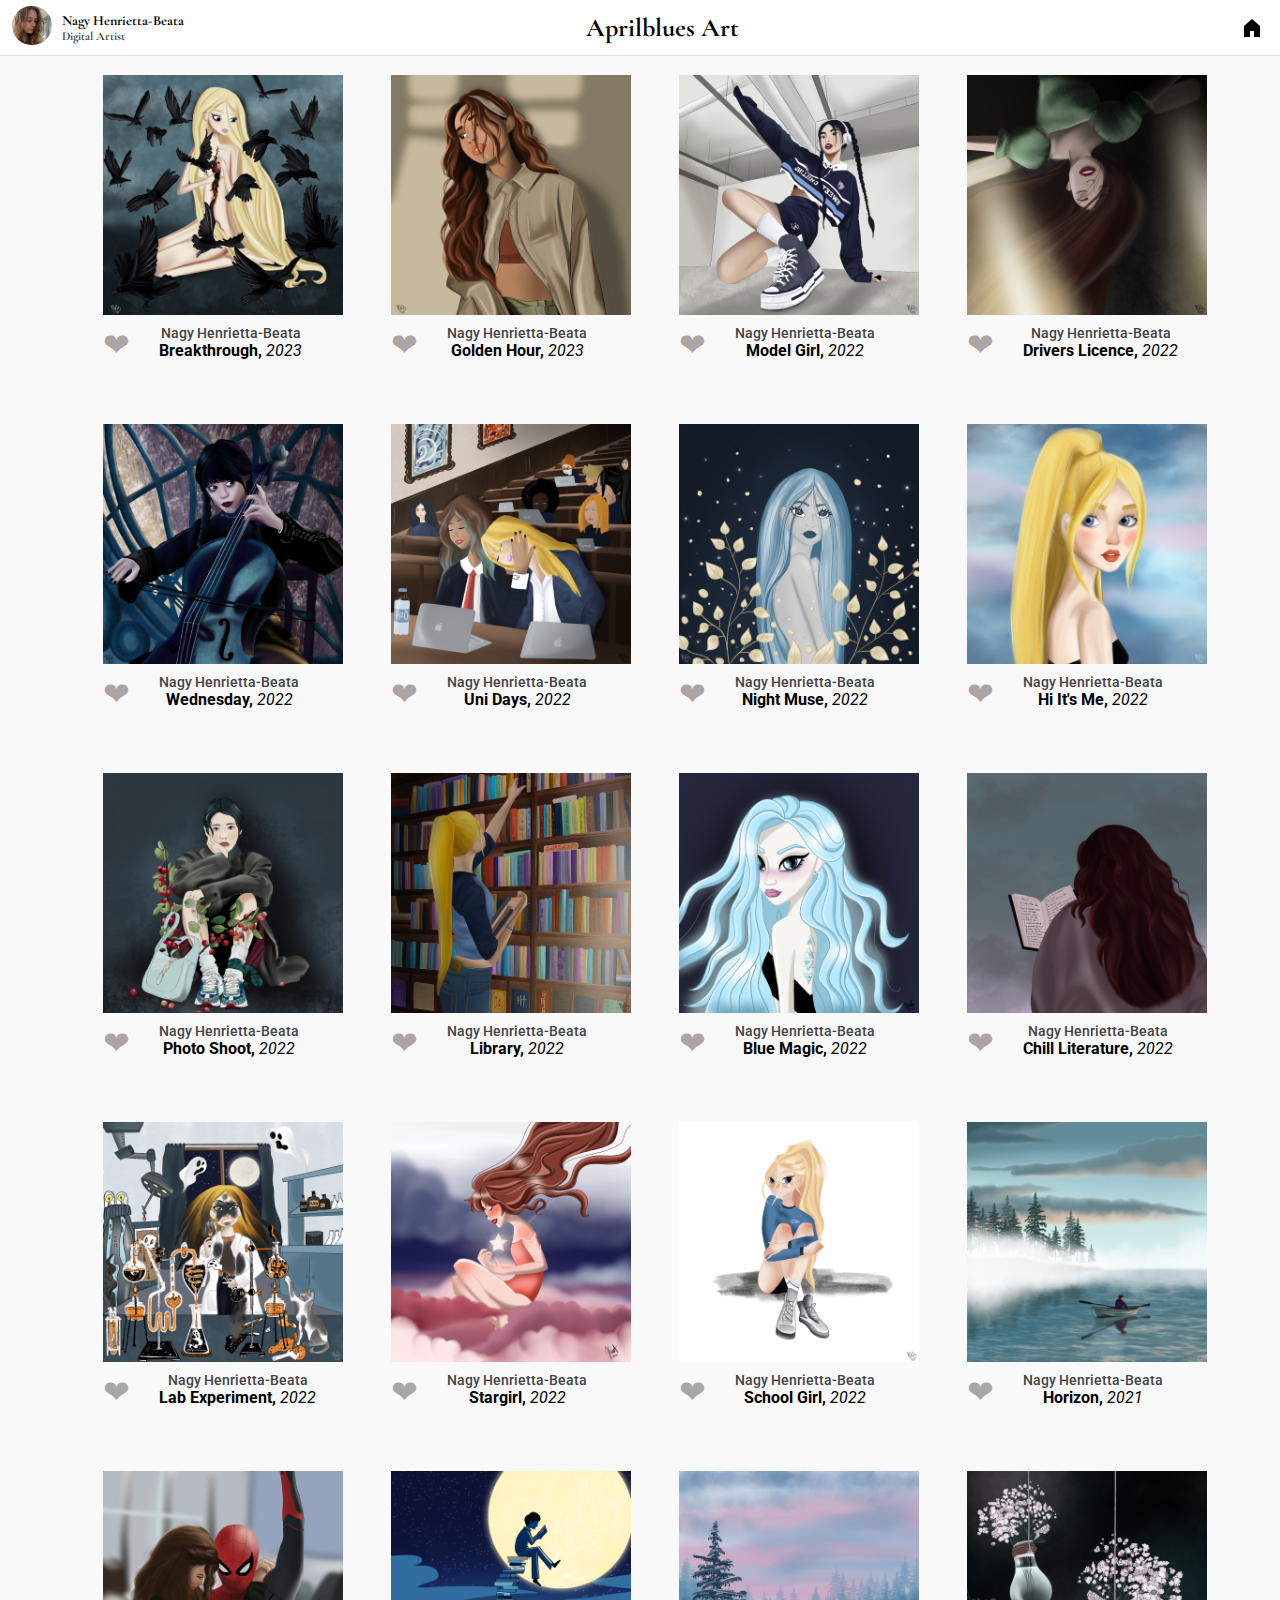
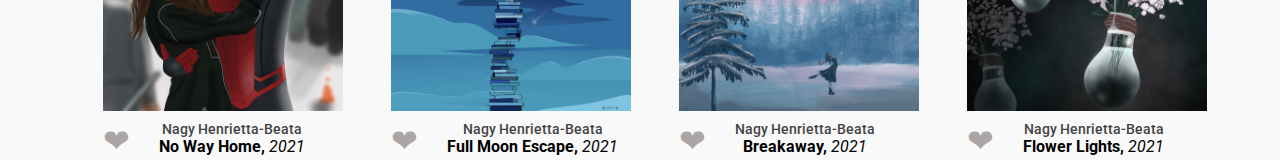
<file: index.html>
<!DOCTYPE html>
<html>
  <head>
    <title> Aprilblues Art </title>

    <link rel="preconnect" href="https://fonts.googleapis.com">
    <link rel="preconnect" href="https://fonts.gstatic.com" crossorigin>
    <link href="https://fonts.googleapis.com/css2?family=Roboto:wght@400;500;700&display=swap" rel="stylesheet">
    <link rel="preconnect" href="https://fonts.googleapis.com">
    <link rel="preconnect" href="https://fonts.gstatic.com" crossorigin>
    <link href="https://fonts.googleapis.com/css2?family=Cormorant+Garamond:ital@1&display=swap" rel="stylesheet">

    <link rel="stylesheet" href="styles/art.css">
    <link rel="stylesheet" href="styles/page.css">
    <link rel="stylesheet" href="styles/page-header.css">
  
  
  </head>
  <body>
    <header class="header">
      <div class="left-section">
        <div><img class="profile-pic" src="profile-pic/me.jpeg"> </div>
        <div>
          <p class="artist-name">Nagy Henrietta-Beata</p>
          <p class="digital-artist"> Digital Artist</p>
        </div>
      </div>
      <div class="middle-section">
        <p class="page-title">Aprilblues Art</p>
      </div>
      <div class="right-section">
      <div class="home-icon-container">
        <img class="home-icon" src="icons/home.svg"> 
        <div class="tool"> Home </div>
      </div>
      </div>

    </header>

  <section class="art-grid" >
  <div class="art-preview">
    <div>
      <img class="art-pic" src="myart/Breakthrough.jpeg">
    </div>
    <div class="heart-shape">
      <input id="heart" type="checkbox" />
      <label for="heart">❤</label>
    </div>
    <div class="art-grid-info">
      <p class="artist">
        Nagy Henrietta-Beata
      </p>
      <p class="artwork-title">
        <strong>Breakthrough,</strong> <i>2023</i>
      </p>
    </div>
  </div>

  <div class="art-preview">
    <div>
      <img class="art-pic" src="myart/Golden Hour.jpeg">
    </div>
    <div class="heart-shape">
      <input id="heart" type="checkbox" />
      <label for="heart">❤</label>
    </div>
    <div class="art-grid-info">
      <p class="artist">
        Nagy Henrietta-Beata
      </p>
      <p class="artwork-title">
        <strong>Golden Hour,</strong> <i>2023</i>
      </p>
    </div>
  </div>

  <div class="art-preview">
    <div>
      <img class="art-pic" src="myart/Model girl.jpeg">
    </div>
    <div class="heart-shape">
      <input id="heart" type="checkbox" />
      <label for="heart">❤</label>
    </div>
    <div class="art-grid-info">
      <p class="artist">
        Nagy Henrietta-Beata
      </p>
      <p class="artwork-title">
        <strong>Model Girl,</strong> <i>2022</i>
      </p>
    </div>
  </div>

  <div class="art-preview">
    <div>
      <img class="art-pic" src="myart/Drivers Licence.jpeg">
    </div>
     <div class="heart-shape">
      <input id="heart" type="checkbox" />
      <label for="heart">❤</label>
    </div>
    <div class="art-grid-info">
      <p class="artist">
        Nagy Henrietta-Beata
      </p>
      <p class="artwork-title">
        <strong>Drivers Licence,</strong> <i>2022</i>
      </p>
    </div>
  </div>

  <div class="art-preview">
    <div>
      <img class="art-pic" src="myart/Wednesday.jpeg">
    </div>
    <div class="heart-shape">
      <input id="heart" type="checkbox" />
      <label for="heart">❤</label>
    </div>
    <div class="art-grid-info">
      <p class="artist">
        Nagy Henrietta-Beata
      </p>
      <p class="artwork-title">
        <strong>Wednesday,</strong> <i>2022</i>
      </p>
    </div>
  </div>

  <div class="art-preview">
    <div>
      <img class="art-pic" src="myart/Uni Days.jpeg">
    </div>
    <div class="heart-shape">
      <input id="heart" type="checkbox" />
      <label for="heart">❤</label>
    </div>
    <div class="art-grid-info">
      <p class="artist">
        Nagy Henrietta-Beata
      </p>
      <p class="artwork-title">
        <strong>Uni Days,</strong> <i>2022</i>
      </p>
    </div>
  </div>

  <div class="art-preview">
    <div>
      <img class="art-pic" src="myart/Night Muse.jpeg">
    </div>
    <div class="heart-shape">
      <input id="heart" type="checkbox" />
      <label for="heart">❤</label>
    </div>
    <div class="art-grid-info">
      <p class="artist">
        Nagy Henrietta-Beata
      </p>
      <p class="artwork-title">
        <strong>Night Muse,</strong> <i>2022</i>
      </p>
    </div>
  </div>

  <div class="art-preview">
    <div>
      <img class="art-pic" src="myart/Hi Its Me.jpeg">
    </div>
    <div class="heart-shape">
      <input id="heart" type="checkbox" />
      <label for="heart">❤</label>
    </div>
    <div class="art-grid-info">
      <p class="artist">
        Nagy Henrietta-Beata
      </p>
      <p class="artwork-title">
        <strong>Hi It's Me,</strong> <i>2022</i>
      </p>
    </div>
  </div>

  <div class="art-preview">
    <div>
      <img class="art-pic" src="myart/Photo Shoot.jpeg">
    </div>
    <div class="heart-shape">
      <input id="heart" type="checkbox" />
      <label for="heart">❤</label>
    </div>
    <div class="art-grid-info">
      <p class="artist">
        Nagy Henrietta-Beata
      </p>
      <p class="artwork-title">
        <strong>Photo Shoot,</strong> <i>2022</i>
      </p>
    </div>
  </div>

  <div class="art-preview">
    <div>
      <img class="art-pic" src="myart/Library.jpeg">
    </div>
    <div class="heart-shape">
      <input id="heart" type="checkbox" />
      <label for="heart">❤</label>
    </div>
    <div class="art-grid-info">
      <p class="artist">
        Nagy Henrietta-Beata
      </p>
      <p class="artwork-title">
        <strong>Library,</strong> <i>2022</i>
      </p>
    </div>
  </div>

  <div class="art-preview">
    <div>
      <img class="art-pic" src="myart/Blue Magic.jpeg">
    </div>
    <div class="heart-shape">
      <input id="heart" type="checkbox" />
      <label for="heart">❤</label>
    </div>
    <div class="art-grid-info">
      <p class="artist">
        Nagy Henrietta-Beata
      </p>
      <p class="artwork-title">
        <strong>Blue Magic,</strong> <i>2022</i>
      </p>
    </div>
  </div>

  <div class="art-preview">
    <div>
      <img class="art-pic" src="myart/Chill Literature.jpeg">
    </div>
    <div class="heart-shape">
      <input id="heart" type="checkbox" />
      <label for="heart">❤</label>
    </div>
    <div class="art-grid-info">
      <p class="artist">
        Nagy Henrietta-Beata
      </p>
      <p class="artwork-title">
        <strong>Chill Literature,</strong> <i>2022</i>
      </p>
    </div>
  </div>

  <div class="art-preview">
    <div>
      <img class="art-pic" src="myart/Lab Experiment.jpeg">
    </div>
    <div class="heart-shape">
      <input id="heart" type="checkbox" />
      <label for="heart">❤</label>
    </div>
    <div class="art-grid-info">
      <p class="artist">
        Nagy Henrietta-Beata
      </p>
      <p class="artwork-title">
        <strong>Lab Experiment,</strong> <i>2022</i>
      </p>
    </div>
  </div>

  <div class="art-preview">
    <div>
      <img class="art-pic" src="myart/Stargirl.jpeg">
    </div>
    <div class="heart-shape">
      <input id="heart" type="checkbox" />
      <label for="heart">❤</label>
    </div>
    <div class="art-grid-info">
      <p class="artist">
        Nagy Henrietta-Beata
      </p>
      <p class="artwork-title">
        <strong>Stargirl,</strong> <i>2022</i>
      </p>
    </div>
  </div>

  <div class="art-preview">
    <div>
      <img class="art-pic" src="myart/School Girl.jpeg">
    </div>
    <div class="heart-shape">
      <input id="heart" type="checkbox" />
      <label for="heart">❤</label>
    </div>
    <div class="art-grid-info">
      <p class="artist">
        Nagy Henrietta-Beata
      </p>
      <p class="artwork-title">
        <strong>School Girl,</strong> <i>2022</i>
      </p>
    </div>
  </div>

  <div class="art-preview">
    <div>
      <img class="art-pic" src="myart/Horizon.jpeg">
    </div>
    <div class="heart-shape">
      <input id="heart" type="checkbox" />
      <label for="heart">❤</label>
    </div>
    <div class="art-grid-info">
      <p class="artist">
        Nagy Henrietta-Beata
      </p>
      <p class="artwork-title">
        <strong>Horizon,</strong> <i>2021</i>
      </p>
    </div>
  </div>

  <div class="art-preview">
    <div>
      <img class="art-pic" src="myart/No Way Home.jpeg">
    </div>
    <div class="heart-shape">
      <input id="heart" type="checkbox" />
      <label for="heart">❤</label>
    </div>
    <div class="art-grid-info">
      <p class="artist">
        Nagy Henrietta-Beata
      </p>
      <p class="artwork-title">
        <strong>No Way Home,</strong> <i>2021</i>
      </p>
    </div>
  </div>

  <div class="art-preview">
    <div>
      <img class="art-pic" src="myart/Full Moon Escape.jpeg">
    </div>
    <div class="heart-shape">
      <input id="heart" type="checkbox" />
      <label for="heart">❤</label>
    </div>
    <div class="art-grid-info">
      <p class="artist">
        Nagy Henrietta-Beata
      </p>
      <p class="artwork-title">
        <strong>Full Moon Escape,</strong> <i>2021</i>
      </p>
    </div>
  </div>

  <div class="art-preview">
    <div>
      <img class="art-pic" src="myart/Breakaway.jpeg">
    </div>
    <div class="heart-shape">
      <input id="heart" type="checkbox" />
      <label for="heart">❤</label>
    </div>
    <div class="art-grid-info">
      <p class="artist">
        Nagy Henrietta-Beata
      </p>
      <p class="artwork-title">
        <strong>Breakaway,</strong> <i>2021</i>
      </p>
    </div>
  </div>

  <div class="art-preview">
    <div>
      <img class="art-pic" src="myart/Flower Lights.jpeg">
    </div>
    <div class="heart-shape">
      <input id="heart" type="checkbox" />
      <label for="heart">❤</label>
    </div>
    <div class="art-grid-info">
      <p class="artist">
        Nagy Henrietta-Beata
      </p>
      <p class="artwork-title">
        <strong>Flower Lights,</strong> <i>2021</i>
      </p>
    </div>
  </div>
</section>

  </body>
</html>
</file>
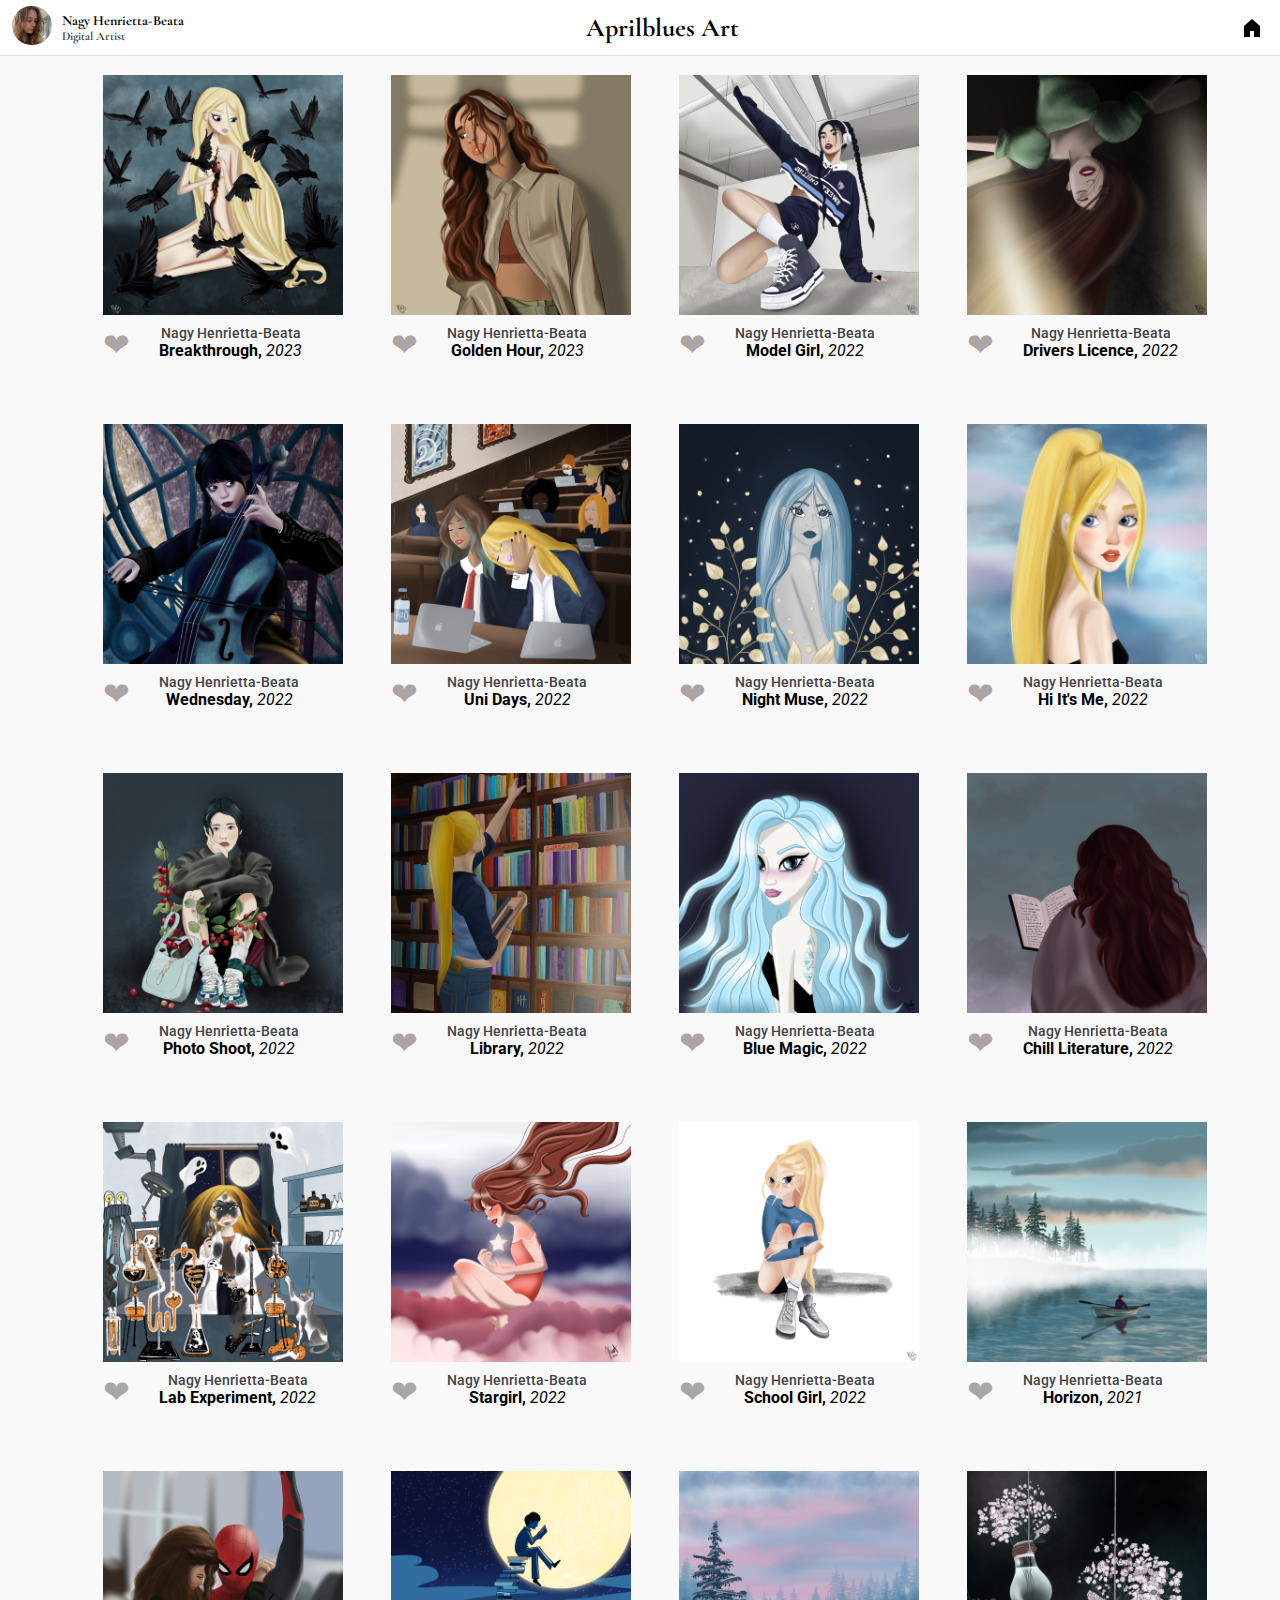
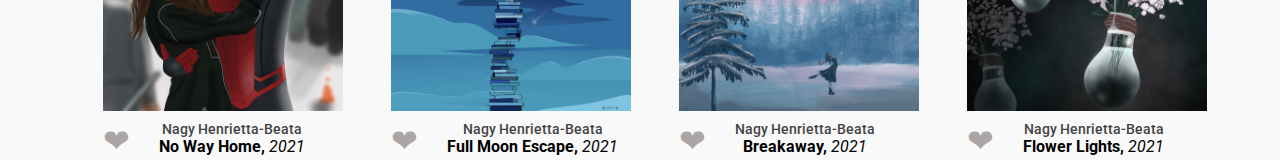
<file: aprilbluesart.html>
<!DOCTYPE html>
<html>
  <head>
    <title> Aprilblues Art </title>

    <link rel="preconnect" href="https://fonts.googleapis.com">
    <link rel="preconnect" href="https://fonts.gstatic.com" crossorigin>
    <link href="https://fonts.googleapis.com/css2?family=Roboto:wght@400;500;700&display=swap" rel="stylesheet">
    <link rel="preconnect" href="https://fonts.googleapis.com">
    <link rel="preconnect" href="https://fonts.gstatic.com" crossorigin>
    <link href="https://fonts.googleapis.com/css2?family=Cormorant+Garamond:ital@1&display=swap" rel="stylesheet">

    <link rel="stylesheet" href="styles/art.css">
    <link rel="stylesheet" href="styles/page.css">
    <link rel="stylesheet" href="styles/page-header.css">
  
  
  </head>
  <body>
    <header class="header">
      <div class="left-section">
        <div><img class="profile-pic" src="profile-pic/me.jpeg"> </div>
        <div>
          <p class="artist-name">Nagy Henrietta-Beata</p>
          <p class="digital-artist"> Digital Artist</p>
        </div>
      </div>
      <div class="middle-section">
        <p class="page-title">Aprilblues Art</p>
      </div>
      <div class="right-section">
      <div class="home-icon-container">
        <img class="home-icon" src="icons/home.svg"> 
        <div class="tool"> Home </div>
      </div>
      </div>

    </header>

  <section class="art-grid" >
  <div class="art-preview">
    <div>
      <img class="art-pic" src="myart/Breakthrough.jpeg">
    </div>
    <div class="heart-shape">
      <input id="heart" type="checkbox" />
      <label for="heart">❤</label>
    </div>
    <div class="art-grid-info">
      <p class="artist">
        Nagy Henrietta-Beata
      </p>
      <p class="artwork-title">
        <strong>Breakthrough,</strong> <i>2023</i>
      </p>
    </div>
  </div>

  <div class="art-preview">
    <div>
      <img class="art-pic" src="myart/Golden Hour.jpeg">
    </div>
    <div class="heart-shape">
      <input id="heart" type="checkbox" />
      <label for="heart">❤</label>
    </div>
    <div class="art-grid-info">
      <p class="artist">
        Nagy Henrietta-Beata
      </p>
      <p class="artwork-title">
        <strong>Golden Hour,</strong> <i>2023</i>
      </p>
    </div>
  </div>

  <div class="art-preview">
    <div>
      <img class="art-pic" src="myart/Model girl.jpeg">
    </div>
    <div class="heart-shape">
      <input id="heart" type="checkbox" />
      <label for="heart">❤</label>
    </div>
    <div class="art-grid-info">
      <p class="artist">
        Nagy Henrietta-Beata
      </p>
      <p class="artwork-title">
        <strong>Model Girl,</strong> <i>2022</i>
      </p>
    </div>
  </div>

  <div class="art-preview">
    <div>
      <img class="art-pic" src="myart/Drivers Licence.jpeg">
    </div>
     <div class="heart-shape">
      <input id="heart" type="checkbox" />
      <label for="heart">❤</label>
    </div>
    <div class="art-grid-info">
      <p class="artist">
        Nagy Henrietta-Beata
      </p>
      <p class="artwork-title">
        <strong>Drivers Licence,</strong> <i>2022</i>
      </p>
    </div>
  </div>

  <div class="art-preview">
    <div>
      <img class="art-pic" src="myart/Wednesday.jpeg">
    </div>
    <div class="heart-shape">
      <input id="heart" type="checkbox" />
      <label for="heart">❤</label>
    </div>
    <div class="art-grid-info">
      <p class="artist">
        Nagy Henrietta-Beata
      </p>
      <p class="artwork-title">
        <strong>Wednesday,</strong> <i>2022</i>
      </p>
    </div>
  </div>

  <div class="art-preview">
    <div>
      <img class="art-pic" src="myart/Uni Days.jpeg">
    </div>
    <div class="heart-shape">
      <input id="heart" type="checkbox" />
      <label for="heart">❤</label>
    </div>
    <div class="art-grid-info">
      <p class="artist">
        Nagy Henrietta-Beata
      </p>
      <p class="artwork-title">
        <strong>Uni Days,</strong> <i>2022</i>
      </p>
    </div>
  </div>

  <div class="art-preview">
    <div>
      <img class="art-pic" src="myart/Night Muse.jpeg">
    </div>
    <div class="heart-shape">
      <input id="heart" type="checkbox" />
      <label for="heart">❤</label>
    </div>
    <div class="art-grid-info">
      <p class="artist">
        Nagy Henrietta-Beata
      </p>
      <p class="artwork-title">
        <strong>Night Muse,</strong> <i>2022</i>
      </p>
    </div>
  </div>

  <div class="art-preview">
    <div>
      <img class="art-pic" src="myart/Hi Its Me.jpeg">
    </div>
    <div class="heart-shape">
      <input id="heart" type="checkbox" />
      <label for="heart">❤</label>
    </div>
    <div class="art-grid-info">
      <p class="artist">
        Nagy Henrietta-Beata
      </p>
      <p class="artwork-title">
        <strong>Hi It's Me,</strong> <i>2022</i>
      </p>
    </div>
  </div>

  <div class="art-preview">
    <div>
      <img class="art-pic" src="myart/Photo Shoot.jpeg">
    </div>
    <div class="heart-shape">
      <input id="heart" type="checkbox" />
      <label for="heart">❤</label>
    </div>
    <div class="art-grid-info">
      <p class="artist">
        Nagy Henrietta-Beata
      </p>
      <p class="artwork-title">
        <strong>Photo Shoot,</strong> <i>2022</i>
      </p>
    </div>
  </div>

  <div class="art-preview">
    <div>
      <img class="art-pic" src="myart/Library.jpeg">
    </div>
    <div class="heart-shape">
      <input id="heart" type="checkbox" />
      <label for="heart">❤</label>
    </div>
    <div class="art-grid-info">
      <p class="artist">
        Nagy Henrietta-Beata
      </p>
      <p class="artwork-title">
        <strong>Library,</strong> <i>2022</i>
      </p>
    </div>
  </div>

  <div class="art-preview">
    <div>
      <img class="art-pic" src="myart/Blue Magic.jpeg">
    </div>
    <div class="heart-shape">
      <input id="heart" type="checkbox" />
      <label for="heart">❤</label>
    </div>
    <div class="art-grid-info">
      <p class="artist">
        Nagy Henrietta-Beata
      </p>
      <p class="artwork-title">
        <strong>Blue Magic,</strong> <i>2022</i>
      </p>
    </div>
  </div>

  <div class="art-preview">
    <div>
      <img class="art-pic" src="myart/Chill Literature.jpeg">
    </div>
    <div class="heart-shape">
      <input id="heart" type="checkbox" />
      <label for="heart">❤</label>
    </div>
    <div class="art-grid-info">
      <p class="artist">
        Nagy Henrietta-Beata
      </p>
      <p class="artwork-title">
        <strong>Chill Literature,</strong> <i>2022</i>
      </p>
    </div>
  </div>

  <div class="art-preview">
    <div>
      <img class="art-pic" src="myart/Lab Experiment.jpeg">
    </div>
    <div class="heart-shape">
      <input id="heart" type="checkbox" />
      <label for="heart">❤</label>
    </div>
    <div class="art-grid-info">
      <p class="artist">
        Nagy Henrietta-Beata
      </p>
      <p class="artwork-title">
        <strong>Lab Experiment,</strong> <i>2022</i>
      </p>
    </div>
  </div>

  <div class="art-preview">
    <div>
      <img class="art-pic" src="myart/Stargirl.jpeg">
    </div>
    <div class="heart-shape">
      <input id="heart" type="checkbox" />
      <label for="heart">❤</label>
    </div>
    <div class="art-grid-info">
      <p class="artist">
        Nagy Henrietta-Beata
      </p>
      <p class="artwork-title">
        <strong>Stargirl,</strong> <i>2022</i>
      </p>
    </div>
  </div>

  <div class="art-preview">
    <div>
      <img class="art-pic" src="myart/School Girl.jpeg">
    </div>
    <div class="heart-shape">
      <input id="heart" type="checkbox" />
      <label for="heart">❤</label>
    </div>
    <div class="art-grid-info">
      <p class="artist">
        Nagy Henrietta-Beata
      </p>
      <p class="artwork-title">
        <strong>School Girl,</strong> <i>2022</i>
      </p>
    </div>
  </div>

  <div class="art-preview">
    <div>
      <img class="art-pic" src="myart/Horizon.jpeg">
    </div>
    <div class="heart-shape">
      <input id="heart" type="checkbox" />
      <label for="heart">❤</label>
    </div>
    <div class="art-grid-info">
      <p class="artist">
        Nagy Henrietta-Beata
      </p>
      <p class="artwork-title">
        <strong>Horizon,</strong> <i>2021</i>
      </p>
    </div>
  </div>

  <div class="art-preview">
    <div>
      <img class="art-pic" src="myart/No Way Home.jpeg">
    </div>
    <div class="heart-shape">
      <input id="heart" type="checkbox" />
      <label for="heart">❤</label>
    </div>
    <div class="art-grid-info">
      <p class="artist">
        Nagy Henrietta-Beata
      </p>
      <p class="artwork-title">
        <strong>No Way Home,</strong> <i>2021</i>
      </p>
    </div>
  </div>

  <div class="art-preview">
    <div>
      <img class="art-pic" src="myart/Full Moon Escape.jpeg">
    </div>
    <div class="heart-shape">
      <input id="heart" type="checkbox" />
      <label for="heart">❤</label>
    </div>
    <div class="art-grid-info">
      <p class="artist">
        Nagy Henrietta-Beata
      </p>
      <p class="artwork-title">
        <strong>Full Moon Escape,</strong> <i>2021</i>
      </p>
    </div>
  </div>

  <div class="art-preview">
    <div>
      <img class="art-pic" src="myart/Breakaway.jpeg">
    </div>
    <div class="heart-shape">
      <input id="heart" type="checkbox" />
      <label for="heart">❤</label>
    </div>
    <div class="art-grid-info">
      <p class="artist">
        Nagy Henrietta-Beata
      </p>
      <p class="artwork-title">
        <strong>Breakaway,</strong> <i>2021</i>
      </p>
    </div>
  </div>

  <div class="art-preview">
    <div>
      <img class="art-pic" src="myart/Flower Lights.jpeg">
    </div>
    <div class="heart-shape">
      <input id="heart" type="checkbox" />
      <label for="heart">❤</label>
    </div>
    <div class="art-grid-info">
      <p class="artist">
        Nagy Henrietta-Beata
      </p>
      <p class="artwork-title">
        <strong>Flower Lights,</strong> <i>2021</i>
      </p>
    </div>
  </div>
</section>

  </body>
</html>
</file>
<file: styles/art.css>
.art-pic {
  width: 240px;
}

.art-preview {
  width: 250px;
  display: inline-block;
  margin-top:40px;
}

.artist {
  margin-top:6px;
  margin-bottom:0px;
  font-size: 14px;
  font-weight: 500;
  color: rgb(67, 67, 67);
}

.artwork-title {
  font-size: 16px;
}

p {
  font-family: Roboto, Arial;
  margin-top:0;
  margin-bottom: 0;
  text-align: center;
}
</file>
<file: styles/page.css>
body {
  margin: 0 0 0 0;
  padding-top: 35px;
  padding-left: 40px;
  padding-bottom: 35px;
  background-color: rgb(249,249,249);

  display: flex;
  justify-content: center;
  margin: 0;
  height: 100px;
}


[id="heart"] {
  position: absolute;
  left: -100vw;
}

[for="heart"] {
  color:rgb(172, 165, 165);
  cursor: pointer;
  font-size: 2em;
  align-self: center;  
  transition: color 0.2s ease-in-out;
}

[for="heart"]:hover {
  color:rgb(172, 165, 165);
}

[for="heart"]::selection {
  color: none;
  background: transparent;
}

[for="heart"]::moz-selection {
  color: none;
  background: transparent;
}

[id="heart"]:checked + label {
  color: #e2264d;
  will-change: font-size;
}


@keyframes heart {0%, 17.5% {font-size: 0;}}

.art-grid {
  display: grid;
  grid-template-columns: 1fr 1fr 1fr 1fr;   
  column-gap: 38px;
  row-gap: 20px;  
}

.art-grid-info {
  display: inline-block;
  margin-left: 25px;
}

.heart-shape {
  display: inline-block;
  margin-top: 0;
}

@media (max-width: 750px) {
  .art-grid {
    grid-template-columns: 1fr 1fr;
  }
}

@media (min-width: 751px) and (max-width:999px) {
  .art-grid {
    grid-template-columns: 1fr 1fr 1fr; }
}

@media (min-width: 1000px) {
  .art-grid {
  grid-template-columns: 1fr 1fr 1fr 1fr;
  }
}
</file>
<file: styles/page-header.css>
.header {
  height: 55px;

  display: flex;
  flex-direction: row;
  justify-content: space-between;

  position: fixed;
  top: 0px;
  left: 0px;
  right: 0;
  z-index: 100;

  background-color: white;
  border-bottom-width: 1px;
  border-bottom-style: solid;
  border-bottom-color: rgb(228, 228, 228);
}

.left-section {
  padding-left:12px;
  display: flex;
  align-items: center;
}

.middle-section {
  display:flex;
  align-items:center;
  padding-right:100px;
  
}

.profile-pic {
  width:40px;
  border-radius: 20px;
}

.profile-pic:hover,
.home-icon:hover {
  cursor: pointer;
}

.page-title {
  font-size: 26px;
  font-family: Cormorant Garamond;
  font-weight: bold;
}

.artist-name {
  font-family:Cormorant Garamond;
  font-weight: bold;
  font-size: 14px;
  margin-left: 10px;
  text-align: left;
}

.digital-artist {
  font-family:Cormorant Garamond;
  color:rgb(67, 67, 67);
  font-weight: bold;
  font-size: 12px;
  margin-left: 10px;
  text-align: left;
}

.right-section {
  width: 20px;
  margin-right: 20px;
  display: flex;
  align-items: center;
  justify-content: space-between;
  flex-shrink: 0;
}

.home-icon {
  height: 24px;
}

.home-icon-container {
  position: relative;
  display: flex;
  justify-content: center;
  align-items: center;
  cursor: pointer;
}

.home-icon-container .tool {
  position: absolute;
  background-color: rgb(197, 197, 197);
  color:white;
  padding-top: 4px;
  padding-bottom: 4px;
  padding-left: 8px;
  padding-right: 8px;
  border-radius: 2px;
  font-size: 12px;
  bottom: -30px;
  opacity: 0;
  transition: opacity 0.15s;
  pointer-events:none;
  white-space: nowrap;
  font-family:Roboto, Ariel;
}

.home-icon-container:hover .tool {
  opacity:1;
}
</file>
